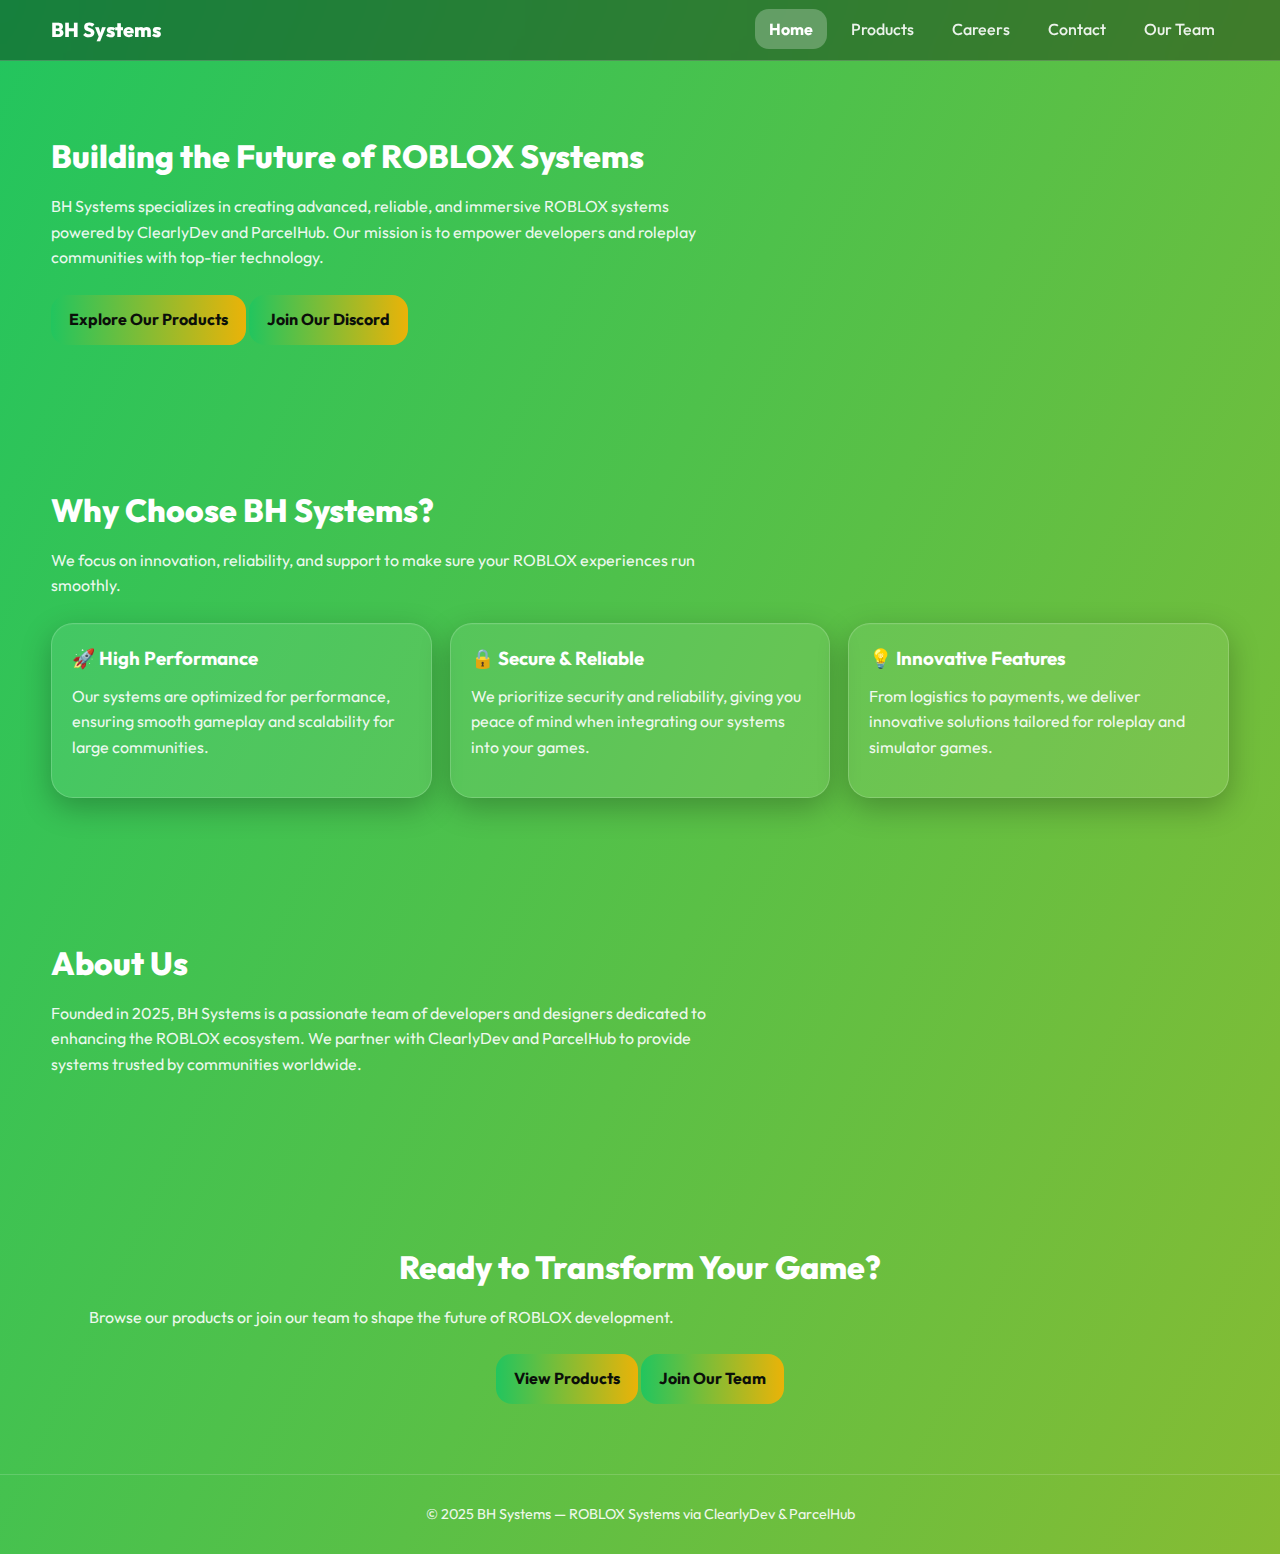
<file: index.html>
<!DOCTYPE html>
<html lang="en">
<head>
  <meta charset="utf-8">
  <meta name="viewport" content="width=device-width, initial-scale=1">
  <title>BH Systems — Homepage</title>
  <link href="https://fonts.googleapis.com/css2?family=Outfit:wght@400;600;800&display=swap" rel="stylesheet">
  <link rel="stylesheet" href="style.css">
</head>
<body>
  <!-- Header -->
  <header class="nav">
    <div class="container nav-inner">
      <div class="logo">BH Systems</div>
      <nav>
        <ul>
          <li><a href="index.html" class="active">Home</a></li>
          <li><a href="products.html">Products</a></li>
          <li><a href="careers.html">Careers</a></li>
          <li><a href="contact.html">Contact</a></li>
          <li><a href="ourteam.html">Our Team</a></li>
        </ul>
      </nav>
    </div>
  </header>

  <!-- Hero -->
  <section>
    <div class="container">
      <h1 class="sec-title">Building the Future of ROBLOX Systems</h1>
      <p class="sec-sub">BH Systems specializes in creating advanced, reliable, and immersive ROBLOX systems powered by ClearlyDev and ParcelHub. Our mission is to empower developers and roleplay communities with top-tier technology.</p>
      <a href="products.html" class="button-link">Explore Our Products</a>
      <a href="https://discord.gg/wzS5QwngFB" target="_blank" class="button-link">Join Our Discord</a>
    </div>
  </section>

  <!-- Features -->
  <section>
    <div class="container">
      <h2 class="sec-title">Why Choose BH Systems?</h2>
      <p class="sec-sub">We focus on innovation, reliability, and support to make sure your ROBLOX experiences run smoothly.</p>

      <div class="grid cols-3">
        <div class="card">
          <h3>🚀 High Performance</h3>
          <p>Our systems are optimized for performance, ensuring smooth gameplay and scalability for large communities.</p>
        </div>
        <div class="card">
          <h3>🔒 Secure & Reliable</h3>
          <p>We prioritize security and reliability, giving you peace of mind when integrating our systems into your games.</p>
        </div>
        <div class="card">
          <h3>💡 Innovative Features</h3>
          <p>From logistics to payments, we deliver innovative solutions tailored for roleplay and simulator games.</p>
        </div>
      </div>
    </div>
  </section>

  <!-- About -->
  <section>
    <div class="container">
      <h2 class="sec-title">About Us</h2>
      <p class="sec-sub">Founded in 2025, BH Systems is a passionate team of developers and designers dedicated to enhancing the ROBLOX ecosystem. We partner with ClearlyDev and ParcelHub to provide systems trusted by communities worldwide.</p>
    </div>
  </section>

  <!-- Call to Action -->
  <section>
    <div class="container" style="text-align:center;">
      <h2 class="sec-title">Ready to Transform Your Game?</h2>
      <p class="sec-sub">Browse our products or join our team to shape the future of ROBLOX development.</p>
      <a href="products.html" class="button-link">View Products</a>
      <a href="careers.html" class="button-link">Join Our Team</a>
    </div>
  </section>

  <!-- Footer -->
  <footer>
    <div class="container">
      © 2025 BH Systems — ROBLOX Systems via ClearlyDev & ParcelHub
    </div>
  </footer>
</body>
</html>
</file>
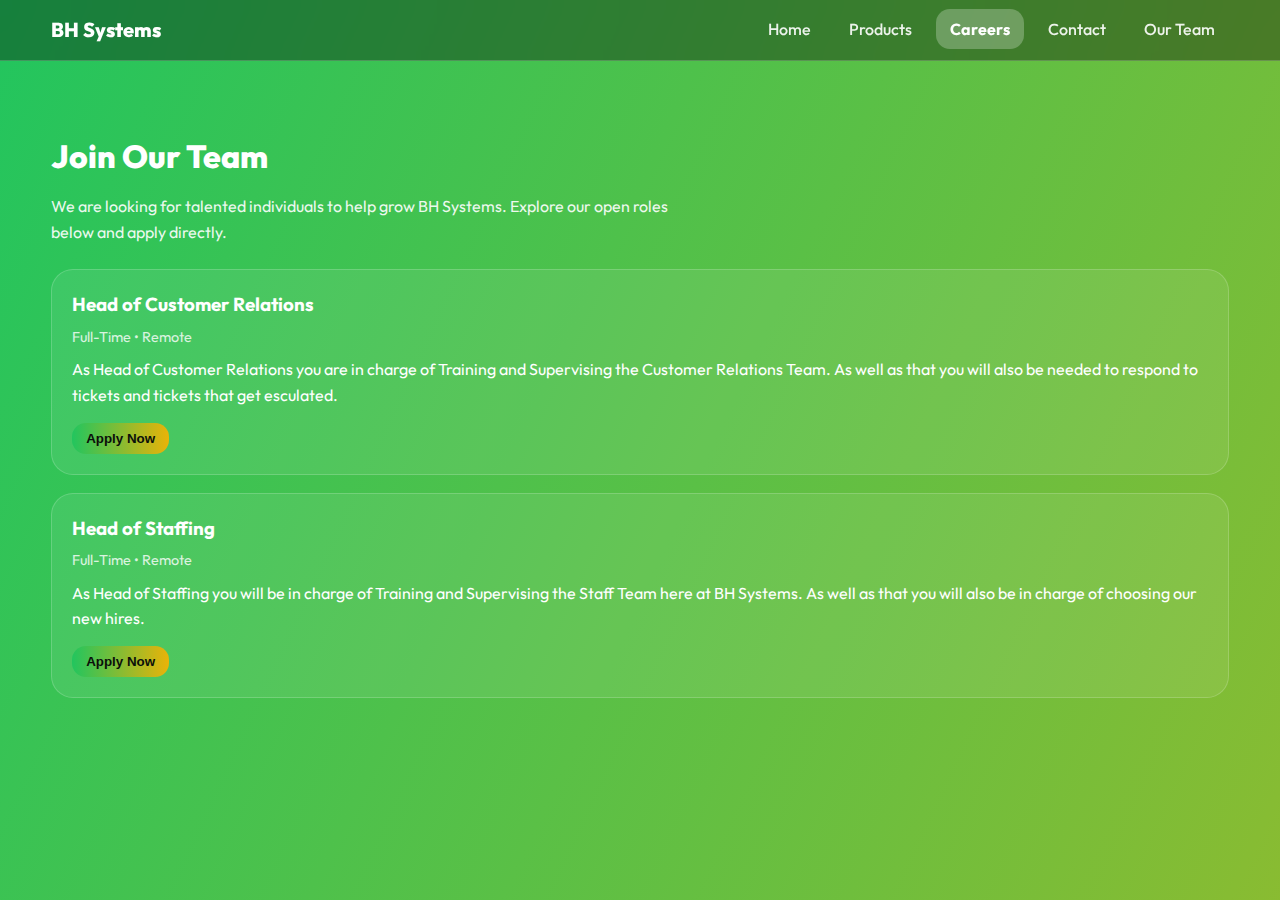
<file: careers.html>
<!DOCTYPE html>
<html lang="en">
<head>
  <meta charset="utf-8">
  <meta name="viewport" content="width=device-width, initial-scale=1">
  <title>BH Systems — Careers</title>
  <link href="https://fonts.googleapis.com/css2?family=Outfit:wght@400;600;800&display=swap" rel="stylesheet">
  <link rel="stylesheet" href="style.css">
</head>
<body>

  <!-- Header -->
  <header class="nav">
    <div class="container nav-inner">
      <div class="logo">BH Systems</div>
      <nav>
        <ul>
          <li><a href="index.html">Home</a></li>
          <li><a href="products.html">Products</a></li>
          <li><a href="careers.html" class="active">Careers</a></li>
          <li><a href="contact.html">Contact</a></li>
          <li><a href="ourteam.html">Our Team</a></li>
        </ul>
      </nav>
    </div>
  </header>

  <!-- Careers Section -->
  <section class="container">
    <h2 class="sec-title">Join Our Team</h2>
    <p class="sec-sub">We are looking for talented individuals to help grow BH Systems. Explore our open roles below and apply directly.</p>

    <div class="job">
      <h3>Head of Customer Relations</h3>
      <span>Full-Time • Remote</span>
      <p>As Head of Customer Relations you are in charge of Training and Supervising the Customer Relations Team. As well as that you will also be needed to respond to tickets and tickets that get esculated.</p>
      <button onclick="openApplyModal('Head of Customer Relations')">Apply Now</button>
    </div>

    <div class="job">
      <h3>Head of Staffing</h3>
      <span>Full-Time • Remote</span>
      <p>As Head of Staffing you will be in charge of Training and Supervising the Staff Team here at BH Systems. As well as that you will also be in charge of choosing our new hires.</p>
      <button onclick="openApplyModal('Head of Staffing')">Apply Now</button>
    </div>
  </section>

  <!-- Apply Modal -->
  <div id="applyModal" class="modal">
    <div class="modal-content">
      <span class="close" onclick="closeApplyModal()">&times;</span>
      <h2>Apply for <span id="jobRoleTitle"></span></h2>
      <form id="applyForm" action="https://formspree.io/f/xgvlpvzk" method="POST">
        <input type="text" name="roblox_username" placeholder="Roblox Username" required>
        <input type="text" name="discord_username" placeholder="Discord Username" required>
        <input type="text" name="role" id="roleInput" readonly>
        <textarea name="why_choose" placeholder="Why we should choose you over other applicants" required></textarea>
        <textarea name="experience" placeholder="Previous Experience" required></textarea>
        <button type="submit">Submit Application</button>
      </form>
    </div>
  </div>

  <!-- Success Notification -->
  <div id="successNotification" class="notification">Your application has been submitted!</div>

  <script>
    // Modal functionality
    function openApplyModal(role) {
      document.getElementById("applyModal").style.display = "flex";
      document.getElementById("jobRoleTitle").innerText = role;
      document.getElementById("roleInput").value = role;
    }

    function closeApplyModal() {
      document.getElementById("applyModal").style.display = "none";
    }

    // Handle form submission
    const form = document.getElementById('applyForm');
    form.addEventListener('submit', function(e) {
      e.preventDefault();
      const formData = new FormData(form);

      fetch(form.action, {
        method: form.method,
        body: formData,
        headers: { 'Accept': 'application/json' }
      }).then(response => {
        if (response.ok) {
          form.reset();
          closeApplyModal();
          showNotification();
        } else {
          alert('Oops! There was a problem submitting your application.');
        }
      }).catch(error => {
        alert('Oops! There was a problem submitting your application.');
      });
    });

    // Notification popup
    function showNotification() {
      const notification = document.getElementById('successNotification');
      notification.style.display = 'block';
      setTimeout(() => { notification.style.display = 'none'; }, 4000);
    }
  </script>

</body>
</html>
</file>
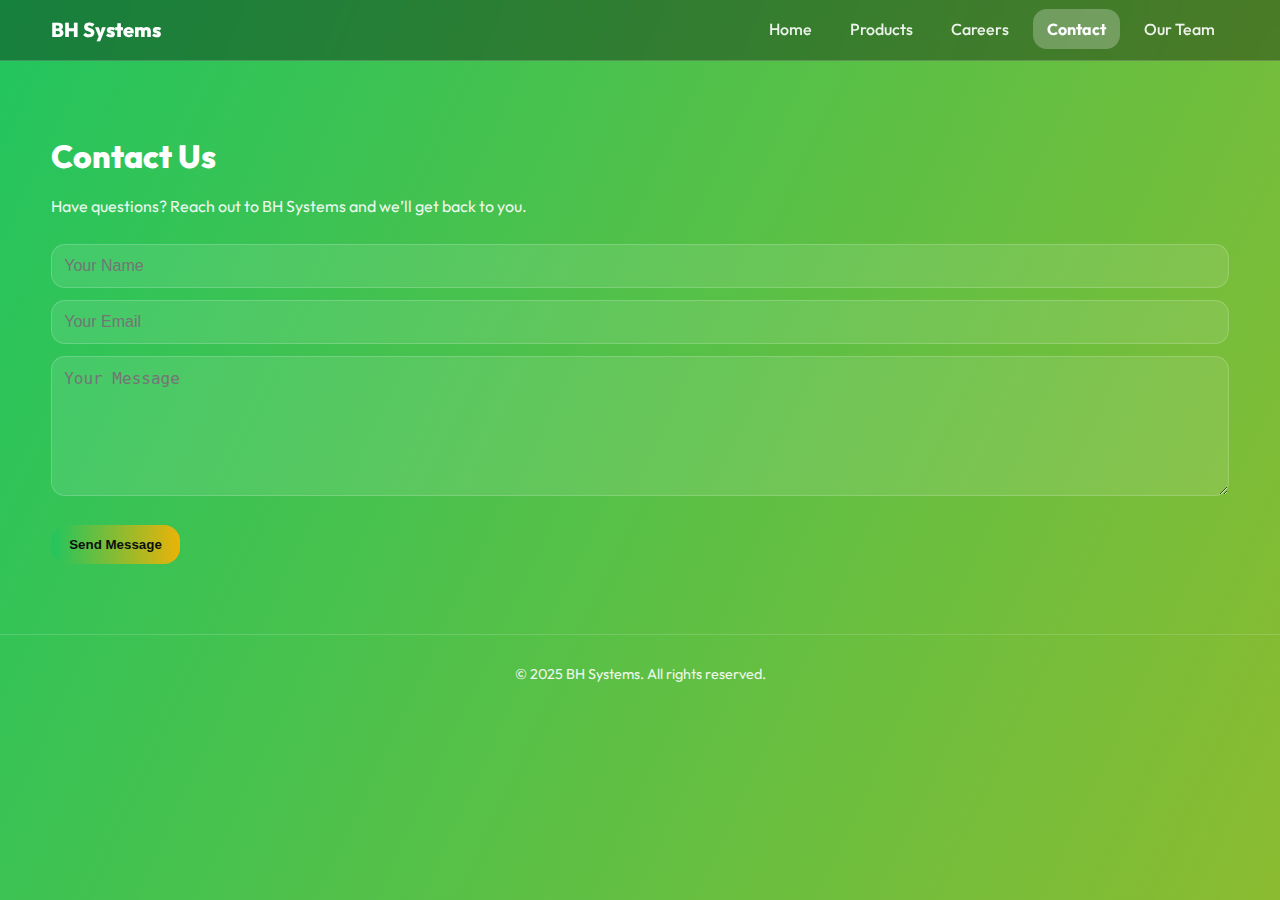
<file: contact.html>
<!DOCTYPE html>
<html lang="en">
<head>
  <meta charset="utf-8">
  <meta name="viewport" content="width=device-width, initial-scale=1">
  <title>BH Systems — Contact Us</title>
  <link href="https://fonts.googleapis.com/css2?family=Outfit:wght@400;600;800&display=swap" rel="stylesheet">
  <link rel="stylesheet" href="style.css">
</head>
<body>

  <!-- Header -->
  <header class="nav">
    <div class="container nav-inner">
      <div class="logo">BH Systems</div>
      <nav>
        <ul>
          <li><a href="index.html">Home</a></li>
          <li><a href="products.html">Products</a></li>
          <li><a href="careers.html">Careers</a></li>
          <li><a href="contact.html" class="active">Contact</a></li>
          <li><a href="ourteam.html">Our Team</a></li>
        </ul>
      </nav>
    </div>
  </header>

  <!-- Contact Section -->
  <section class="contact-section">
    <div class="container">
      <h2 class="sec-title">Contact Us</h2>
      <p class="sec-sub">Have questions? Reach out to BH Systems and we’ll get back to you.</p>

      <!-- Contact Form -->
      <form id="contact-form" action="https://formspree.io/f/xgvlpvzk" method="POST">
        <input type="text" name="name" placeholder="Your Name" required>
        <input type="email" name="email" placeholder="Your Email" required>
        <textarea name="message" rows="6" placeholder="Your Message" required></textarea>
        <button type="submit">Send Message</button>
      </form>
    </div>
  </section>

  <!-- Floating Notification -->
  <div id="form-notification" class="notification"></div>

  <!-- Footer -->
  <footer>
    <div class="container">
      <p>&copy; 2025 BH Systems. All rights reserved.</p>
    </div>
  </footer>

  <!-- JavaScript for UI Notification -->
  <script>
    const form = document.getElementById("contact-form");
    const notification = document.getElementById("form-notification");

    form.addEventListener("submit", async (e) => {
      e.preventDefault();
      const formData = new FormData(form);

      try {
        const response = await fetch(form.action, {
          method: form.method,
          body: formData,
          headers: { 'Accept': 'application/json' }
        });

        if (response.ok) {
          notification.textContent = "✅ Your message has been sent successfully!";
          notification.classList.add("show");
          form.reset();
          setTimeout(() => {
            notification.classList.remove("show");
          }, 4000);
        } else {
          notification.textContent = "⚠️ Something went wrong. Please try again.";
          notification.classList.add("show");
          setTimeout(() => {
            notification.classList.remove("show");
          }, 4000);
        }
      } catch (error) {
        notification.textContent = "⚠️ Network error. Please try again.";
        notification.classList.add("show");
        setTimeout(() => {
          notification.classList.remove("show");
        }, 4000);
      }
    });
  </script>

</body>
</html>
</file>
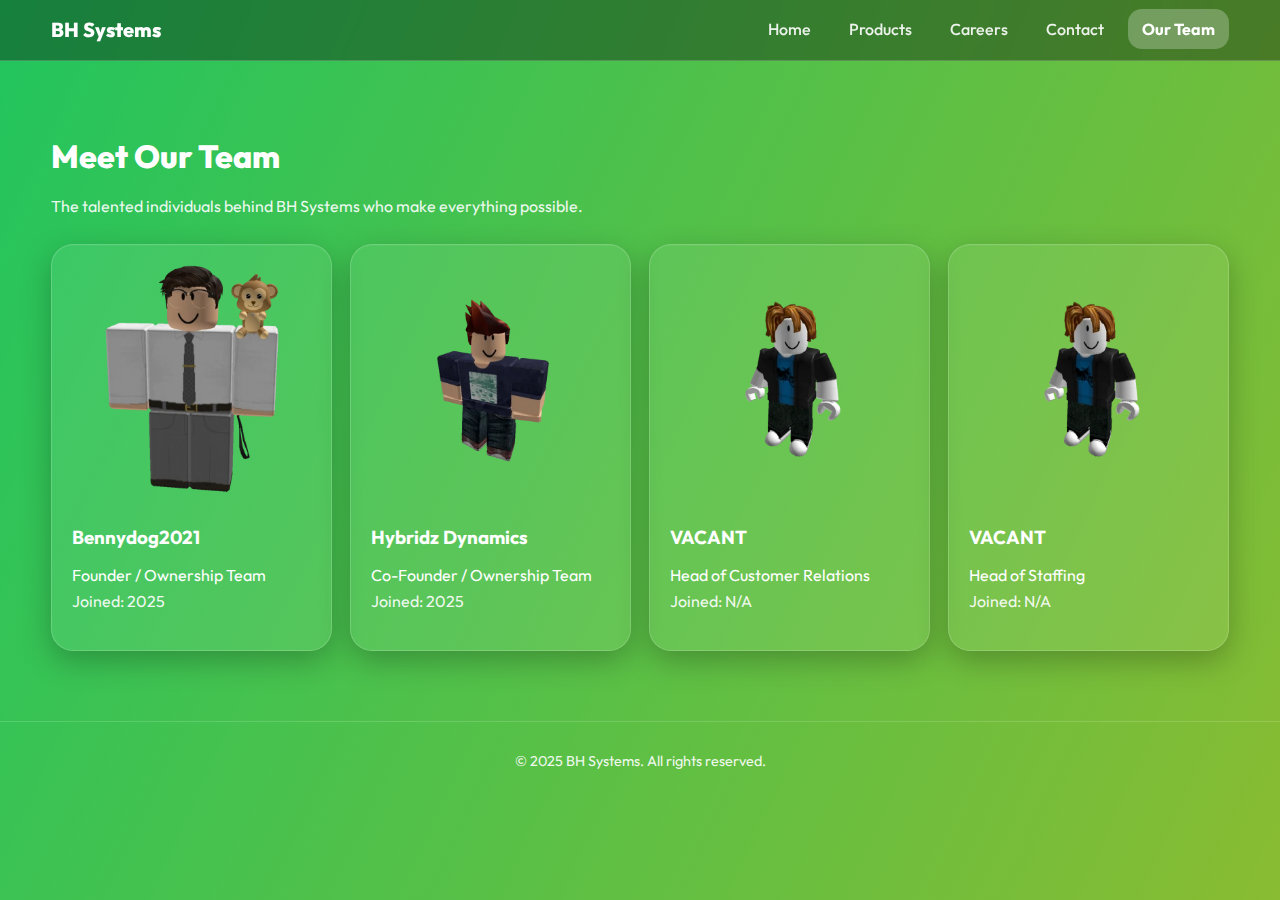
<file: ourteam.html>
<!DOCTYPE html>
<html lang="en">
<head>
  <meta charset="UTF-8">
  <meta name="viewport" content="width=device-width, initial-scale=1.0">
  <title>BH Systems — Our Team</title>
  <link href="https://fonts.googleapis.com/css2?family=Outfit:wght@400;600;800&display=swap" rel="stylesheet">
  <link rel="stylesheet" href="style.css">
</head>
<body>
  <!-- Header -->
  <header class="nav">
    <div class="container nav-inner">
      <div class="logo">BH Systems</div>
      <nav>
        <ul>
          <li><a href="index.html">Home</a></li>
          <li><a href="products.html">Products</a></li>
          <li><a href="careers.html">Careers</a></li>
          <li><a href="contact.html">Contact</a></li>
          <li><a href="ourteam.html" class="active">Our Team</a></li>
        </ul>
      </nav>
    </div>
  </header>

  <!-- Main Content -->
  <section>
    <div class="container">
      <h2 class="sec-title">Meet Our Team</h2>
      <p class="sec-sub">The talented individuals behind BH Systems who make everything possible.</p>

      <div class="grid cols-3">
        <!-- Team Member Card -->
        <div class="card">
          <img src="bennydog.png" alt="Bennydog2021" style="width:100%; border-radius: var(--radius); margin-bottom:12px;">
          <h3>Bennydog2021</h3>
          <span>Founder / Ownership Team</span>
          <p>Joined: 2025</p>
        </div>

        <div class="card">
          <img src="Hybridz Dynamics.png" alt="Hybridz Dynamics" style="width:100%; border-radius: var(--radius); margin-bottom:12px;">
          <h3>Hybridz Dynamics</h3>
          <span>Co-Founder / Ownership Team</span>
          <p>Joined: 2025</p>
        </div>

        <div class="card">
          <img src="vacant.png" alt="VACANT" style="width:100%; border-radius: var(--radius); margin-bottom:12px;">
          <h3>VACANT</h3>
          <span>Head of Customer Relations</span>
          <p>Joined: N/A</p>
        </div>

        <div class="card">
          <img src="vacant.png" alt="VACANT" style="width:100%; border-radius: var(--radius); margin-bottom:12px;">
          <h3>VACANT</h3>
          <span>Head of Staffing</span>
          <p>Joined: N/A</p>
        </div>

        <!-- Add more team member cards here -->
      </div>
    </div>
  </section>

  <!-- Footer -->
  <footer>
    &copy; 2025 BH Systems. All rights reserved.
  </footer>
</body>
</html>
</file>
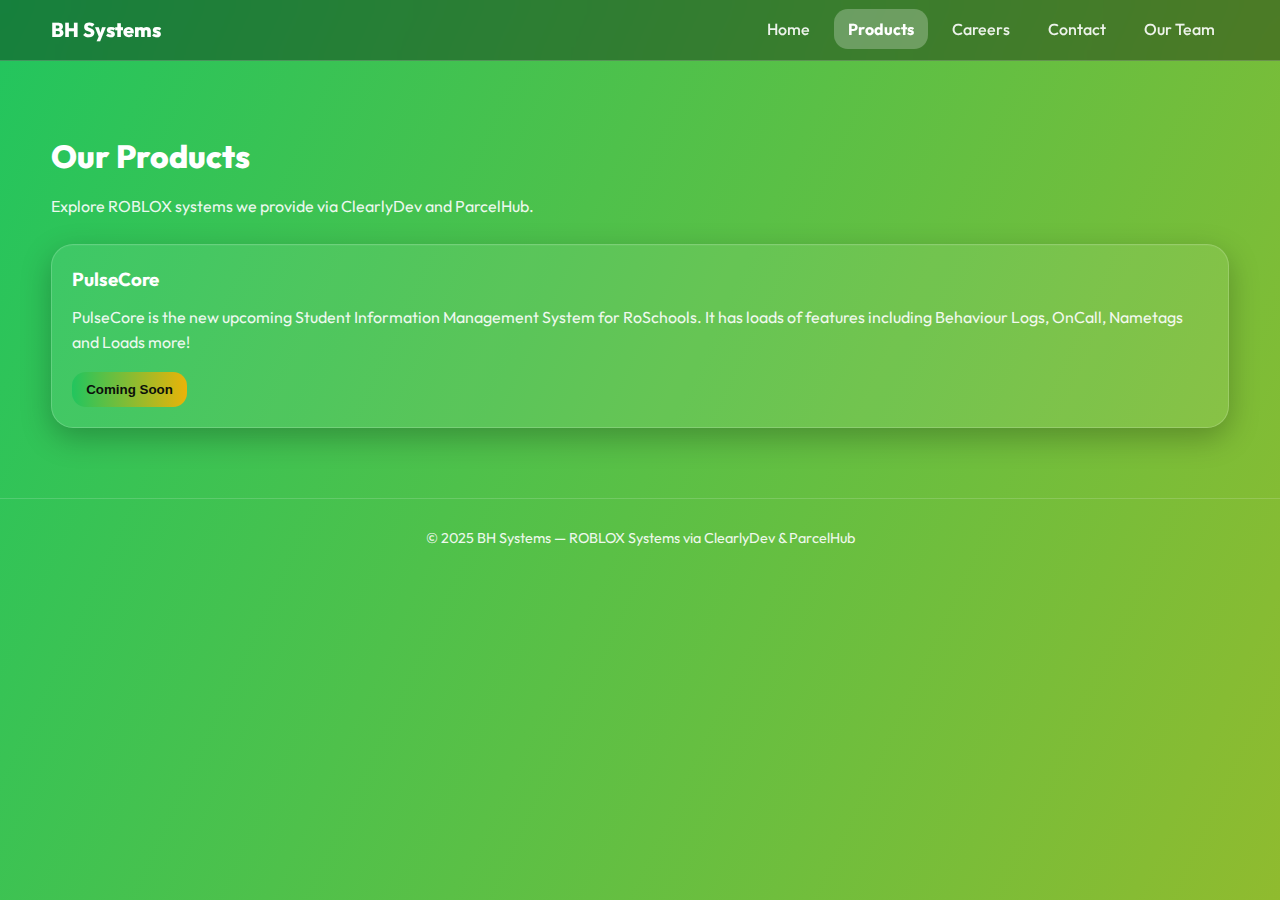
<file: products.html>
<!DOCTYPE html>
<html lang="en">
<head>
  <meta charset="utf-8">
  <meta name="viewport" content="width=device-width, initial-scale=1">
  <title>BH Systems — Products</title>
  <link href="https://fonts.googleapis.com/css2?family=Outfit:wght@400;600;800&display=swap" rel="stylesheet">
  <link rel="stylesheet" href="style.css">
</head>
<body>
  <!-- Header -->
  <header class="nav">
    <div class="container nav-inner">
      <div class="logo">BH Systems</div>
      <nav>
        <ul>
          <li><a href="index.html">Home</a></li>
          <li><a href="products.html" class="active">Products</a></li>
          <li><a href="careers.html">Careers</a></li>
          <li><a href="contact.html">Contact</a></li>
          <li><a href="ourteam.html">Our Team</a></li>
        </ul>
      </nav>
    </div>
  </header>

  <section>
    <div class="container">
      <h1 class="sec-title">Our Products</h1>
      <p class="sec-sub">Explore ROBLOX systems we provide via ClearlyDev and ParcelHub.</p>

      <div class="grid cols-3">
        <div class="card">
          <h3>PulseCore</h3>
          <p>PulseCore is the new upcoming Student Information Management System for RoSchools. It has loads of features including Behaviour Logs, OnCall, Nametags and Loads more!</p>
          <button>Coming Soon</button>
        </div>
      </div>
    </div>
  </section>

  <footer>
    <div class="container">
      © 2025 BH Systems — ROBLOX Systems via ClearlyDev & ParcelHub
    </div>
  </footer>
</body>
</html>
</file>
<file: style.css>
:root {
  --bg-start:#22c55e; /* green */
  --bg-end:#eab308;   /* yellow */
  --border:rgba(255,255,255,0.18);
  --shadow:0 10px 30px rgba(0,0,0,.25), inset 0 1px 0 rgba(255,255,255,.04);
  --radius:22px;
  --radius-lg:28px;
}

* { 
  box-sizing:border-box; 
  margin:0; 
  padding:0; 
}

body {
  font-family: "Outfit", system-ui, sans-serif;
  color:#fff;
  background: linear-gradient(115deg,var(--bg-start),var(--bg-end));
  background-size:200% 200%;
  animation: bgShift 12s ease-in-out infinite;
  line-height:1.6;
}

@keyframes bgShift {
  0%{background-position:0% 50%}
  50%{background-position:100% 50%}
  100%{background-position:0% 50%}
}

.container { 
  width:min(1200px,92vw); 
  margin-inline:auto; 
}

/* Navbar */
header.nav {
  position: sticky; 
  top:0; 
  backdrop-filter: blur(12px);
  background: rgba(0,0,0,0.35); 
  border-bottom:1px solid var(--border);
  z-index:100;
}
.nav-inner {
  display:flex; 
  justify-content:space-between; 
  align-items:center;
  padding:14px 0;
}
.logo { 
  font-weight:800; 
  font-size:1.25rem; 
}
nav ul { 
  display:flex; 
  list-style:none; 
  gap:10px; 
}
nav a {
  color:#fff; 
  text-decoration:none; 
  padding:10px 14px;
  border-radius:14px; 
  font-weight:500; 
  opacity:.9;
  transition: background .2s, opacity .2s;
}
nav a:hover { 
  opacity:1; 
  background:rgba(255,255,255,0.15); 
}
nav a.active {
  background: rgba(255,255,255,0.25);
  opacity: 1;
  font-weight: 700;
}

/* Sections */
section {
  padding:70px 0;
}
.sec-title { 
  font-size:2rem; 
  font-weight:800; 
  margin-bottom:12px; 
}
.sec-sub { 
  opacity:.9; 
  margin-bottom:24px; 
  max-width:60ch;
}

/* Buttons */
button {
  padding:12px 18px;
  border:none;
  border-radius:16px;
  background:linear-gradient(90deg,var(--bg-start),var(--bg-end));
  font-weight:700;
  cursor:pointer;
  transition: transform .2s ease;
  color:#0b0f0a;
}
button:hover { transform:scale(1.05); }

a.button-link {
  display:inline-block;
  padding:12px 18px;
  border:none;
  border-radius:16px;
  background:linear-gradient(90deg,var(--bg-start),var(--bg-end));
  font-weight:700;
  cursor:pointer;
  transition: transform .2s ease;
  color:#0b0f0a;
  text-decoration:none;
}
a.button-link:hover {
  transform:scale(1.05);
}

/* Cards for Products */
.grid {
  display:grid;
  gap:18px;
}
.grid.cols-3 { grid-template-columns: repeat(auto-fit, minmax(250px, 1fr)); }
.grid.cols-2 { grid-template-columns: repeat(auto-fit, minmax(320px, 1fr)); }

.card {
  background: rgba(255,255,255,0.08);
  border: 1px solid var(--border);
  border-radius: var(--radius);
  padding:20px;
  box-shadow: var(--shadow);
  transition: transform .2s ease;
}
.card:hover { transform: translateY(-4px); }

.card h3 { font-weight:700; margin-bottom:10px; }
.card p { opacity:.9; margin-bottom:16px; }
.card button {
  padding:10px 14px;
  border:none;
  border-radius:14px;
  font-weight:600;
  cursor:pointer;
  background:linear-gradient(90deg,var(--bg-start),var(--bg-end));
  color:#0b0f0a;
  transition: transform .2s ease;
}
.card button:hover { transform:scale(1.05); }

/* Careers */
.job {
  background: rgba(255,255,255,0.08);
  border:1px solid var(--border);
  border-radius: var(--radius);
  padding:20px;
  margin-bottom:18px;
  transition: transform .2s ease;
}
.job:hover { transform: translateY(-3px); }

.job h3 { margin-bottom:6px; }
.job span { font-size:.9rem; opacity:.8; display:block; margin-bottom:8px; }
.job button {
  margin-top:14px;
  padding:8px 14px;
  border:none;
  border-radius:14px;
  background:linear-gradient(90deg,var(--bg-start),var(--bg-end));
  font-weight:600;
  cursor:pointer;
  transition: transform .2s ease;
}
.job button:hover { transform:scale(1.05); }

/* Contact & Apply Form */
form input, 
form textarea {
  width:100%;
  border-radius:14px;
  border:1px solid var(--border);
  background:rgba(255,255,255,0.1);
  padding:12px;
  color:#fff;
  font-size:1rem;
  margin-bottom:12px;
  outline:none;
  transition:border .2s;
}
form input:focus, 
form textarea:focus {
  border-color: #fff;
}

form button {
  margin-top:10px;
  padding:12px 18px;
  border:none;
  border-radius:16px;
  background:linear-gradient(90deg,var(--bg-start),var(--bg-end));
  font-weight:700;
  cursor:pointer;
  transition: transform .2s ease;
  color:#0b0f0a;
}
form button:hover { transform:scale(1.05); }

/* Footer */
footer {
  text-align:center; 
  padding:28px 0; 
  border-top:1px solid var(--border);
  opacity:.9; 
  font-size:.9rem;
}

/* Modal for Careers Apply Now */
.modal {
  display: none;
  position: fixed;
  top:0; left:0; right:0; bottom:0;
  background: rgba(0,0,0,0.6);
  justify-content: center;
  align-items: center;
  z-index: 1000;
}
.modal-content {
  background: rgba(255,255,255,0.25); /* less transparent */
  padding: 30px;
  border-radius: 22px;
  max-width: 500px;
  width: 90%;
  position: relative;
}

.modal-content h2 { margin-bottom: 16px; }
.modal-content span { font-weight: 700; }
.close {
  position: absolute;
  top: 14px;
  right: 18px;
  font-size: 24px;
  cursor: pointer;
  color: #fff;
}

/* Notification */
.notification {
  display: none;
  position: fixed;
  top: 20px;
  right: 20px;
  background: linear-gradient(90deg, var(--bg-start), var(--bg-end));
  padding: 16px 22px;
  border-radius: 18px;
  font-weight: 700;
  color: #0b0f0a;
  box-shadow: var(--shadow);
  z-index: 2000;
}
</file>
